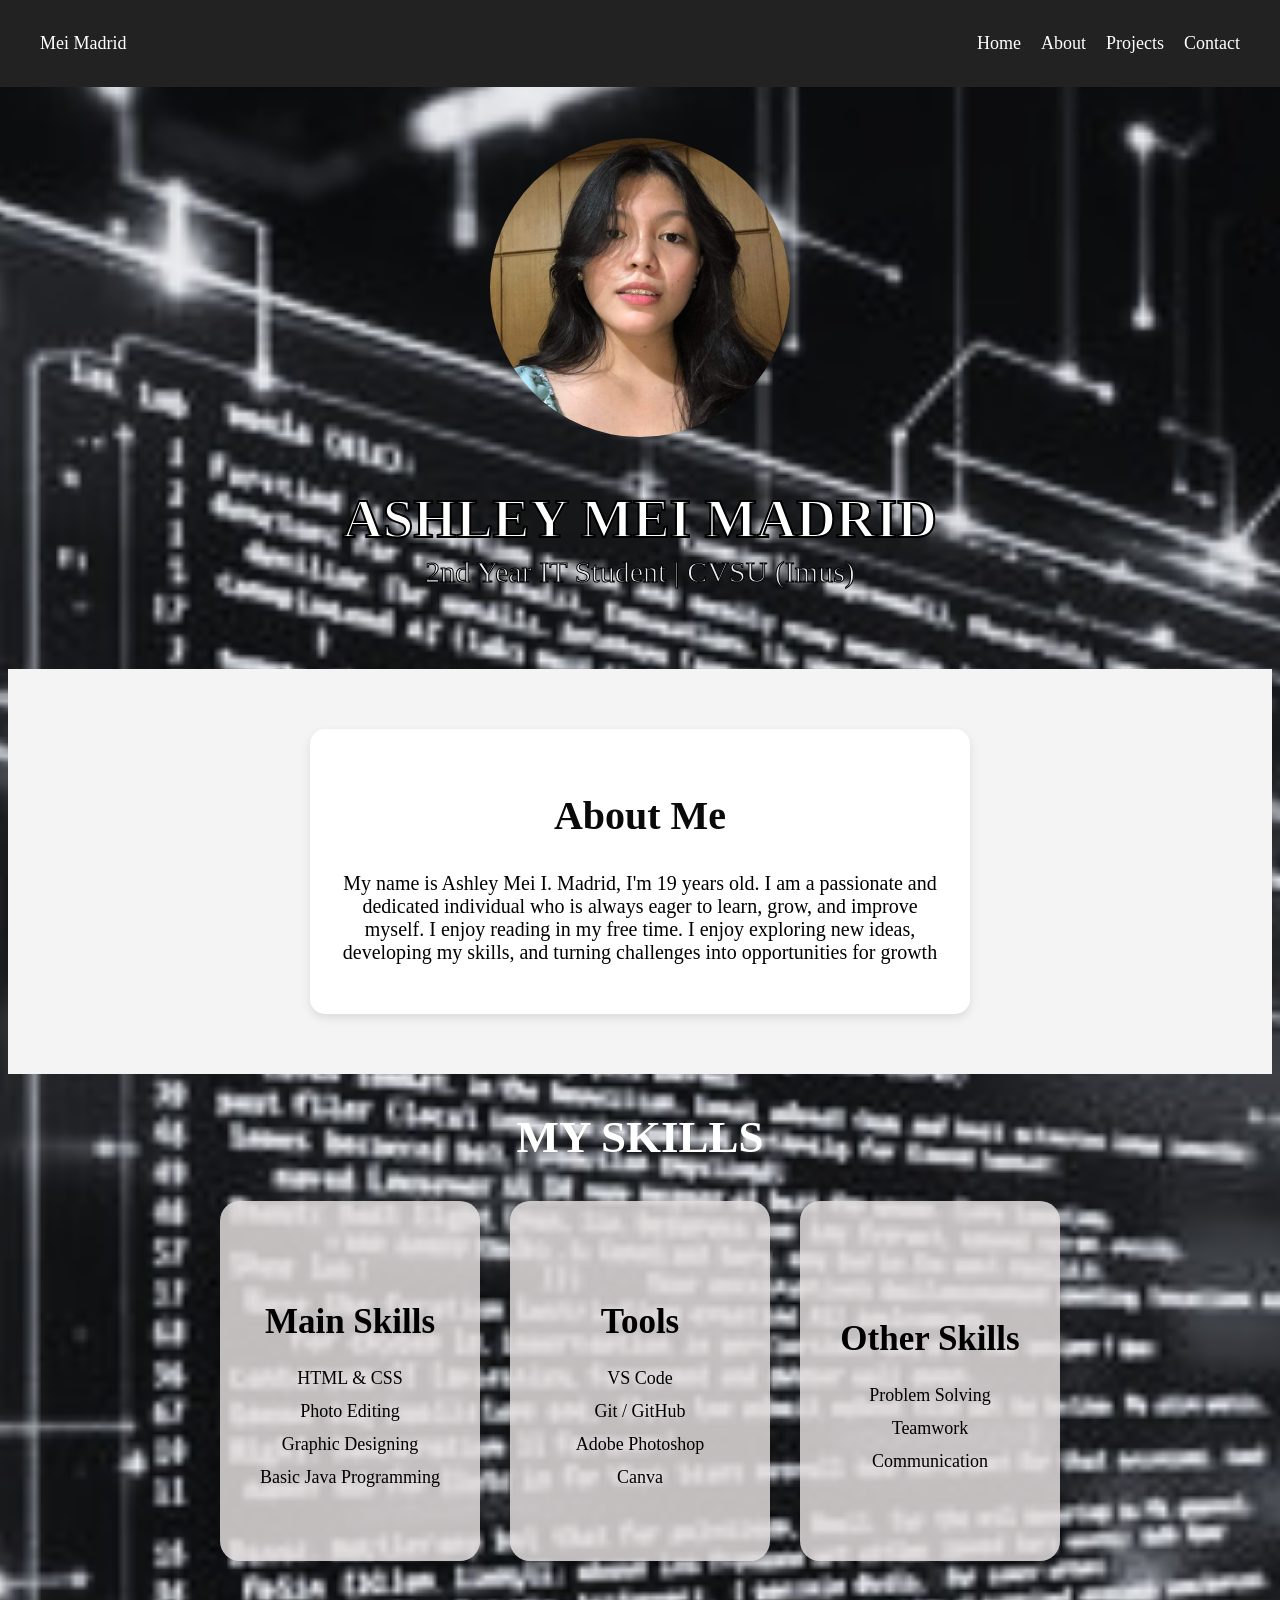
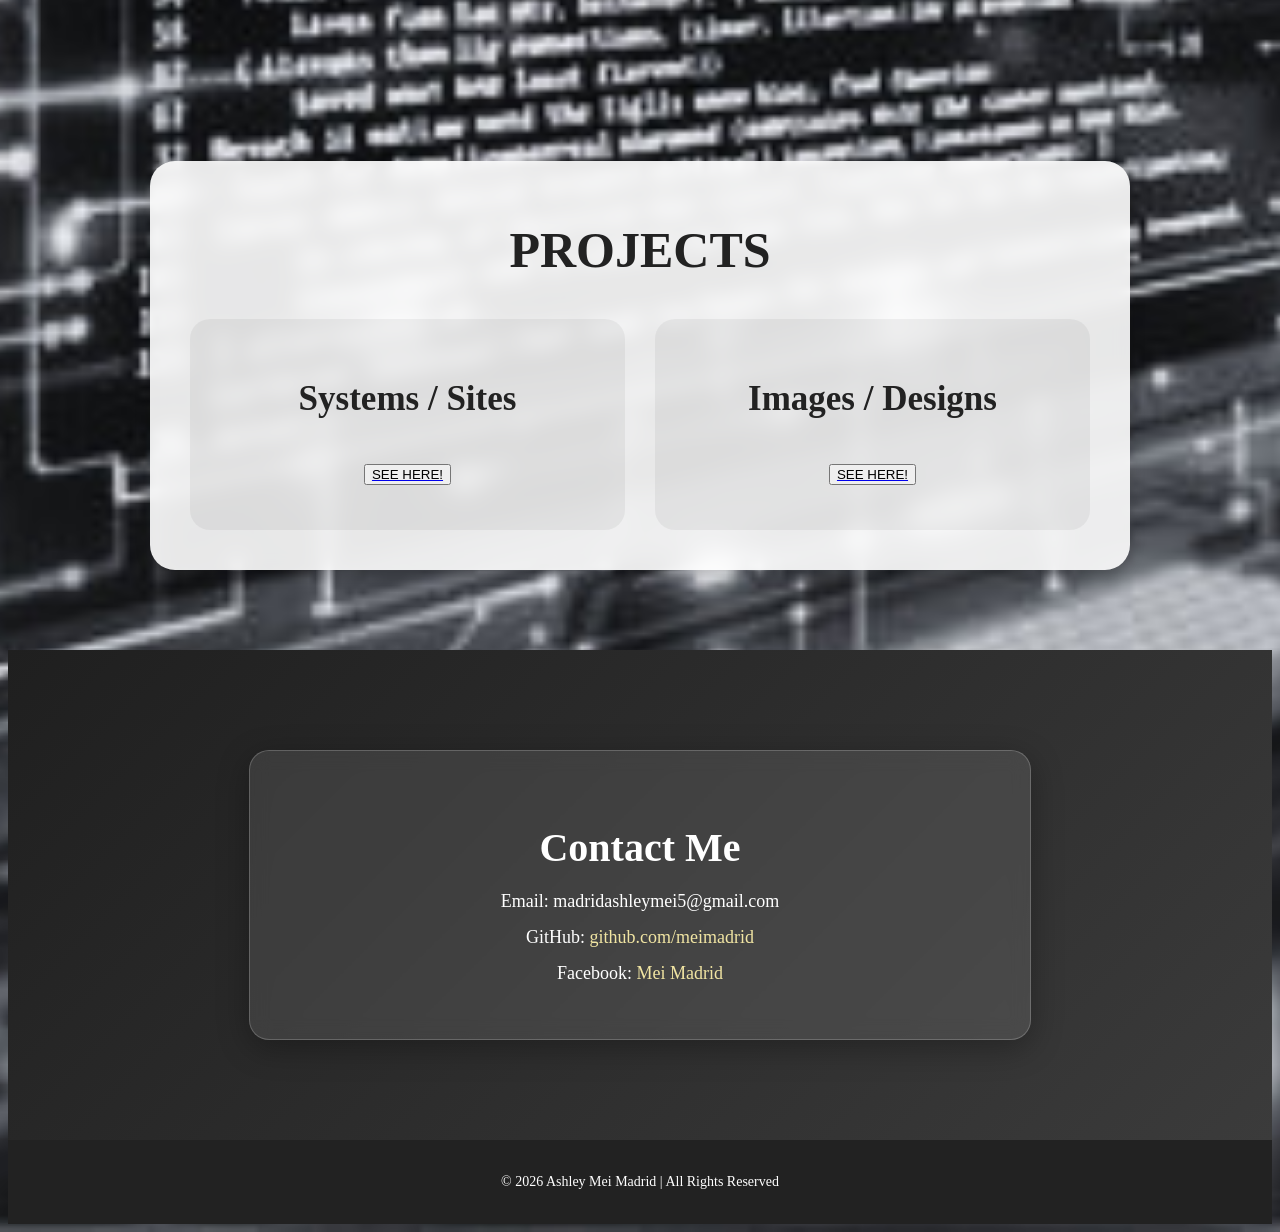
<file: index.html>
<!DOCTYPE html>
<html>
<head>
    <meta charset="UTF-8">
    <meta name="viewport" content="width=device-width, initial-scale=1.0">
    <title>Ashley Mei Madrid</title>
    <link rel="stylesheet" href="style.css">
</head>
<body>

<nav>
    <div class="logo">Mei Madrid</div>

    <ul>
        <li><a href="#home">Home</a></li>
        <li><a href="#about">About</a></li>
        <li><a href="#projects">Projects</a></li>
        <li><a href="#contact">Contact</a></li>
    </ul>
</nav>

<section class="hero" id="home">
        <img src="profile.jpg" alt="Profile Picture">
        <h1>ASHLEY MEI MADRID</h1>
        <p>2nd Year IT Student | CVSU (Imus)</p>
</section>

<section class="about" id="about">
    <div class="aboutbox">
    <h1>About Me</h1>
    <p>My name is Ashley Mei I. Madrid, I'm 19 years old. I am a passionate 
    and dedicated individual who is always eager to learn, grow, and improve myself.
    I enjoy reading in my free time. I enjoy exploring new ideas, developing my skills, 
    and turning challenges into opportunities for growth</p>
</section>

<section class="skills" id="skills">
     <h1>MY SKILLS</h1>
    <div class="skills-container">
        <div class="skillbox">
            <h3>Main Skills</h3>
            <p>HTML & CSS</p>
            <p>Photo Editing</p>
            <p>Graphic Designing</p>
            <p>Basic Java Programming</p>
        </div>

        <div class="skillbox">
            <h3>Tools</h3>
            <p>VS Code</p>
            <p>Git / GitHub</p>
            <p>Adobe Photoshop</p>
            <p>Canva</p>
        </div>

        <div class="skillbox">
            <h3>Other Skills</h3>
            <p>Problem Solving</p>
            <p>Teamwork</p>
            <p>Communication</p>
        </div>

    </div>
</section>

<section class="projectssection" id="projects">

    <div class="projectscard">

        <h2>PROJECTS</h2>

        <div class="categorycontainer">

            <div class="categorybox">
                <h3>Systems / Sites</h3>

                <a href="system.html"><button class="projectsite">
                    SEE HERE!
                </button>
                </a>
            </div>
    
            <div class="categorybox">
                <h3>Images / Designs</h3>

                <a href="photos.html"><button class="projectPhotos">
                    SEE HERE!
                </button>
                </a>
            </div>

        </div>

    </div>

</section>

<section class="contact" id="contact">

    <div class="contact-box">
        <h2>Contact Me</h2>

        <p>Email: madridashleymei5@gmail.com</p>

        <p>GitHub: 
            <a href="https://github.com/meimadrid" target="_blank">
                github.com/meimadrid
            </a>
        </p>

        <p>Facebook: 
            <a href="https://facebook.com/ashleyison1234" target="_blank">
               Mei Madrid
            </a>
        </p>
    </div>

</section>
<footer>
    <p>© 2026 Ashley Mei Madrid | All Rights Reserved</p>
</footer>

</html>
</file>
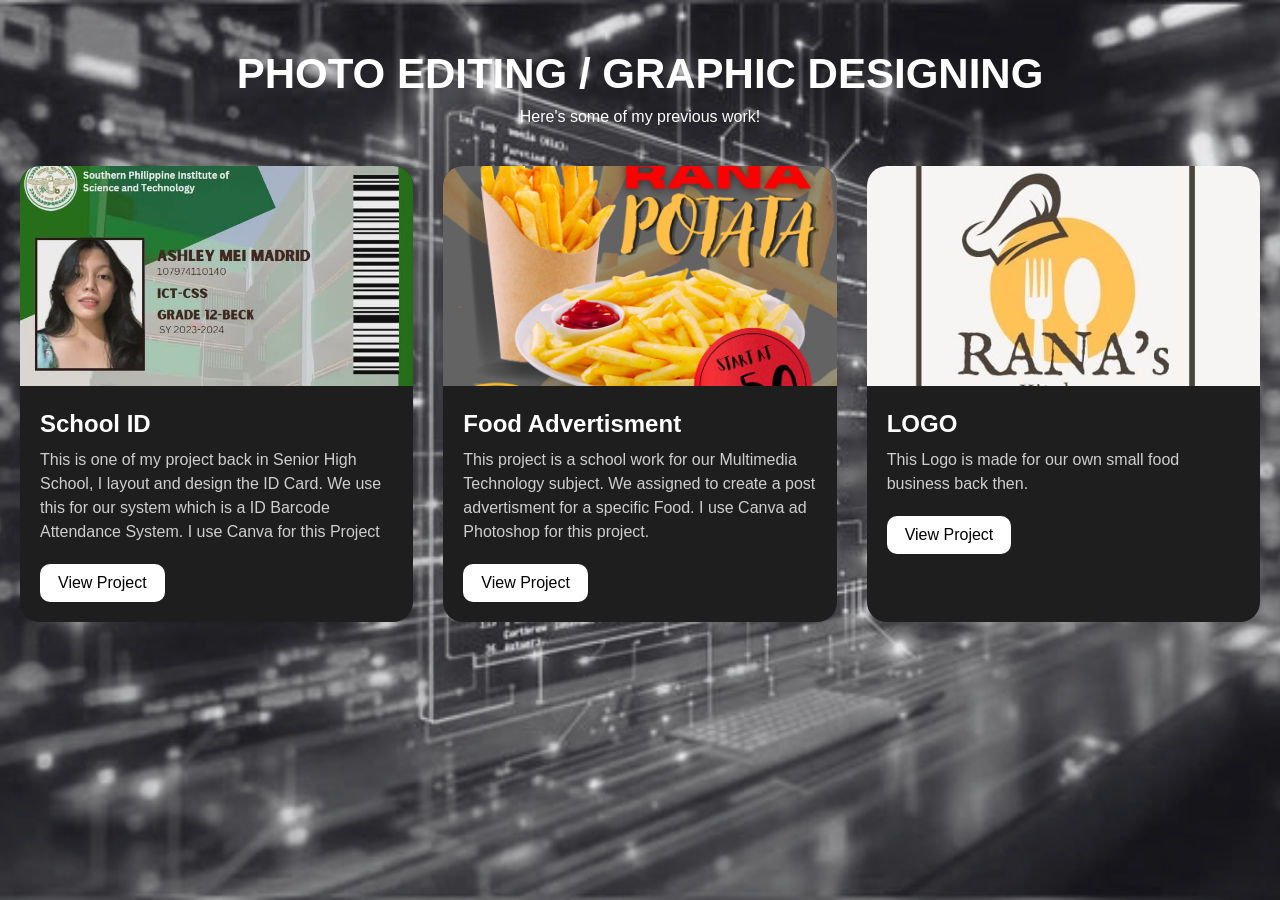
<file: photos.html>
<!DOCTYPE html>
<html lang="en">
<head>
    <meta charset="UTF-8">
    <meta name="viewport" content="width=device-width, initial-scale=1.0">

    <title>PHOTO EDITING</title>

    <link rel="stylesheet" href="photos.css">
</head>
<body>

    <div class="gallery-page">

        <h1>PHOTO EDITING / GRAPHIC DESIGNING</h1>
        <p class="subtitle">
           Here's some of my previous work!
        </p>

        <div class="gallery-container">

            <div class="gallery-item">

                <img src="id_photo.jpg" alt="Project 1">

                <div class="gallery-content">
                    <h2>School ID</h2>

                    <p>
                         This is one of my project back in Senior High School, I layout and design the ID Card.
                          We use this for our system which is a ID Barcode Attendance System. I use Canva for this Project
                    </p>

                    <a href="https://drive.google.com/drive/folders/1-fcZUcO0uUSTsA2h4oBGi2B_rYP3VdP5?usp=sharing"
                    target="_blank"
                    class="view-btn">
                        View Project
                    </a>
                </div>

            </div>

            
            <div class="gallery-item">

                <img src="RANA.jpg" alt="Project 2">

                <div class="gallery-content">
                    <h2>Food Advertisment</h2>

                    <p>
                        This project is a school work for our Multimedia Technology subject. 
                        We assigned to create a post advertisment for a specific Food. I use Canva ad Photoshop for this project.
                    </p>

                    <a href="https://drive.google.com/file/d/1mpTD8wodJY84L7u8qeULcwezjdDEkJYe/view?usp=sharing"
                    target="_blank"
                    class="view-btn">
                        View Project
                    </a>
                </div>

            </div>

          
            <div class="gallery-item">

                <img src="LOGO.jpg" alt="Project 3">

                <div class="gallery-content">
                    <h2>LOGO</h2>

                    <p>
                        This Logo is made for our own small food business back then.
                    </p>

                    <a href="https://drive.google.com/file/d/1K-jddGJFiXw6KslcLAT6E5PHJ-0EX0xv/view?usp=sharing"
                    target="_blank"
                    class="view-btn">
                        View Project
                    </a>
                </div>

            </div>

        </div>

    </div>

</body>
</html>
</file>
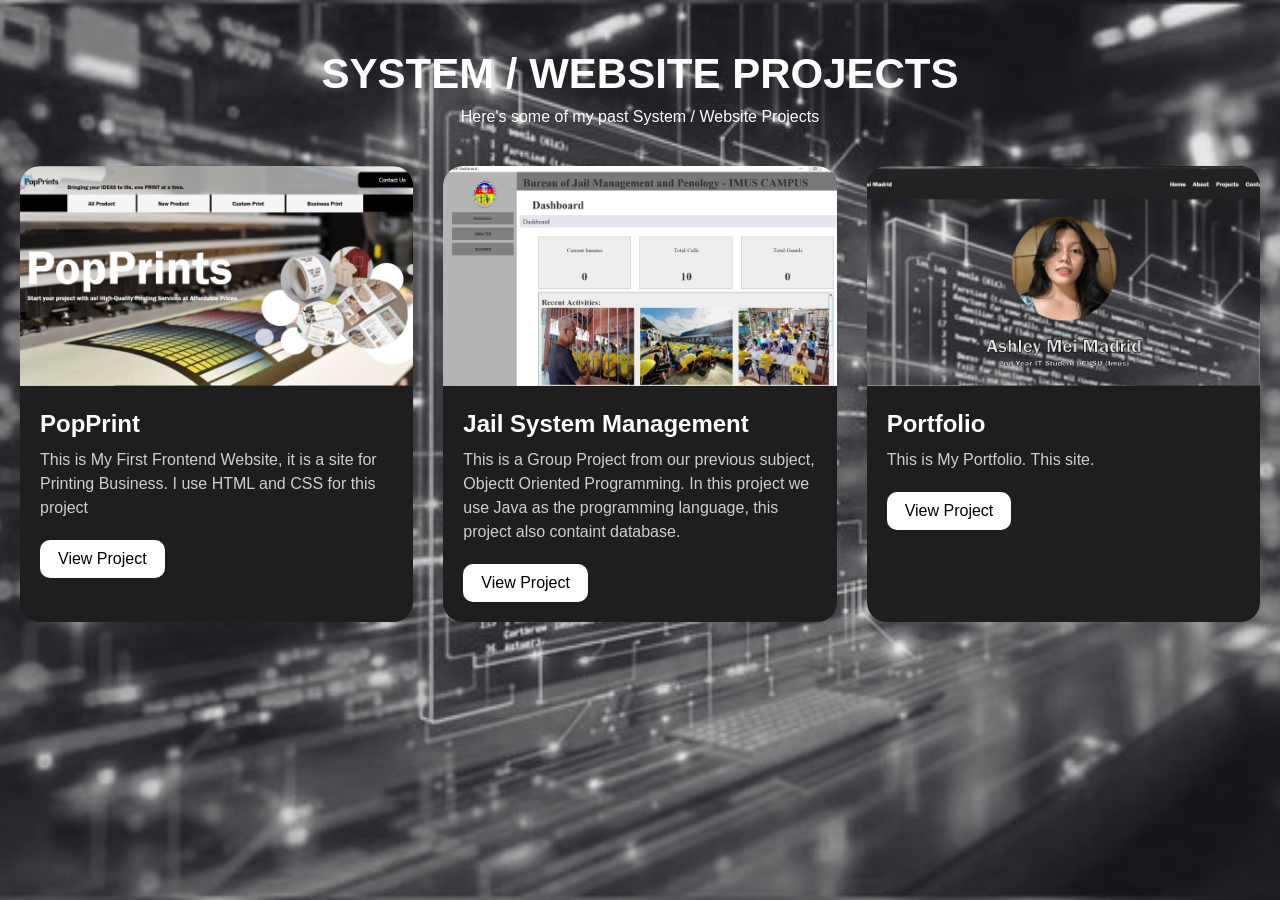
<file: system.html>
<!DOCTYPE html>
<html lang="en">
<head>
    <meta charset="UTF-8">
    <meta name="viewport" content="width=device-width, initial-scale=1.0">

    <title>SYSTEM/WEBSITE</title>

    <link rel="stylesheet" href="system.css">
</head>
<body>

    <div class="gallery-page">

        <h1>SYSTEM / WEBSITE PROJECTS</h1>
        <p class="subtitle">
           Here's some of my past System / Website Projects
        </p>

        <div class="gallery-container">

            <div class="gallery-item">

                <img src="PopPrint.jpg" alt="Project 1">

                <div class="gallery-content">
                    <h2>PopPrint</h2>

                    <p>
                         This is My First Frontend Website, it is a site for Printing Business. I use HTML and CSS for this project
                    </p>

                    <a href="https://drive.google.com/drive/folders/1k67vRVvimX_3_3ClWJz2algZdmti3Boj?usp=sharing"
                    target="_blank"
                    class="view-btn">
                        View Project
                    </a>
                </div>

            </div>

            
            <div class="gallery-item">

                <img src="Jail.jpg" alt="Project 2">

                <div class="gallery-content">
                    <h2>Jail System Management</h2>

                    <p>
                        This is a Group Project from our previous subject, Objectt Oriented Programming.
                        In this project we use Java as the programming language, this project also containt database. 
                    </p>

                    <a href="https://drive.google.com/drive/folders/1RR0QQ21wDmhbDoswId-wgRB6dJHtyETA?usp=sharing"
                    target="_blank"
                    class="view-btn">
                        View Project
                    </a>
                </div>

            </div>

          
            <div class="gallery-item">

                <img src="portfolio.jpg" alt="Project 3">

                <div class="gallery-content">
                    <h2>Portfolio</h2>

                    <p>
                        This is My Portfolio. This site.
                    </p>

                    <a href="index.html"
                    target="_blank"
                    class="view-btn">
                        View Project
                    </a>
                </div>

            </div>

        </div>

    </div>

</body>
</html>
</file>
<file: style.css>
nav{
    background: #222;
    color: white;
    display: flex;
    justify-content: space-between;
    align-items: center;
    padding: 15px 40px;
    font-family: 'Franklin Gothic Medium';
    font-size: large;
    position: fixed;
    top: 0;
    left: 0;
    width: 100%;
    z-index: 999;
    box-sizing: border-box;
}

nav ul{
    display: flex;
    list-style: none;
    gap: 20px;
}

nav a{
    color: white;
    text-decoration: none;
}

nav a:hover{
    color: rgb(111, 107, 118);
}
body{
    background: #1111;
    background-image: url("1.jpg");
    background-size: cover;     
    background-repeat: no-repeat;
    background-position: center;
    padding-top: 80px;
}
.hero{
    text-align: center;
    padding: 50px;
}
img{
    width: 300px;
    border-radius: 50%;
}
.hero h1{
    font-family: 'Arial Black';
    color: rgb(255, 255, 255);
    font-size: 55px;
    -webkit-text-stroke: 2px black;
    margin-bottom: 5px;
    font-weight:bolder;
}
.hero p{
    font-family:'Arial Narrow';
    color: rgb(230, 234, 234);
    font-size: 30px;
    -webkit-text-stroke: 1px black;
    margin-top: 0px;
}
.about{
    align-items: center;display: flex;
    justify-content: center;
    align-items: center;
    padding: 60px 20px;
    background: #f4f4f4;
}
.aboutbox{
    background: white;
    padding: 30px;
    width: 60%;
    max-width: 600px;
    text-align: center;
    border-radius: 15px;
    box-shadow: 0 4px 10px rgba(0,0,0,0.1);
}
.about h1{
    font-family: 'Franklin Gothic Medium';
    color: rgb(10, 10, 10);
    align-content: center;  
    font-size: 40px;
}
.about p{
    font-family:'Calibri';
    font-size: 20px;
}
.skills h1{
    color: rgb(255, 255, 255);
    font-family: 'Franklin Gothic Medium';
    align-content: center;
    text-align: center;
    font-size: 45px;
}
.skills-section{
    padding: 50px;
    text-align: center;
    color: white;
}

.skills-container{
    display: flex;
    justify-content: center;
    gap: 30px;
    flex-wrap: wrap;
}

.skillbox{
    width: 220px;
    height: 320px;
    background: rgba(225, 220, 220, 0.85);
    border-radius: 20px;
    padding: 20px;
    box-shadow: 0 4px 15px rgba(0,0,0,0.3);

    display: flex;
    flex-direction: column;
    justify-content: center;
    align-items: center;

    transition: 0.3s;
}

.skillbox:hover{
    transform: translateY(-10px);
}

.skillbox h3{
    margin-bottom: 20px;
    font-size: 35px;
    font-family:'Franklin Gothic Medium';
}
.skillbox p{
    margin: 6px 0;
    font-size: 18px;
    font-family: 'Lucida Sans Regular';
}
.projectssection{
    display: flex;
    justify-content: center;
    margin-top: 120px;
    padding: 80px 20px;
}

.projectscard{
    width: 900px;
    background: rgba(255,255,255,0.9);
    border-radius: 25px;
    padding: 40px;

    box-shadow: 0 4px 15px rgba(0,0,0,0.2);
    backdrop-filter: blur(10px);
}

.projectscard h2{
    text-align: center;
    font-size: 50px;
    margin-bottom: 40px;
    margin-top: 20px;
    color: #222;
    font-family: 'Franklin Gothic Medium';
}

.categorycontainer{
    display: flex;
    gap: 30px;
    justify-content: center;
    flex-wrap: wrap;
}

.categorybox{
    flex: 1;
    min-width: 300px;

    background: rgba(0,0,0,0.05);
    border-radius: 20px;

    padding: 25px;
    display: flex;
    justify-content: center;
    flex-direction: column;
}
.categorybox button{
    margin-top: 20px;
}
button{
    display: block;
    margin: 20px auto;
}
.categorybox h3{
    text-align: center;
    margin-bottom: 25px;
    font-size: 35px;
    color: #222;
    font-family:'Franklin Gothic Medium';
}
.projectitem{
    background: white;
    margin-bottom: 15px;
    padding: 15px;
    border-radius: 15px;
    text-align: center;
    box-shadow: 0 2px 8px rgba(0,0,0,0.1);
    transition: 0.3s;
}
.projectitem:hover{
    transform: translateY(-5px);
}
.contact{
    padding: 100px 20px;
    display: flex;
    justify-content: center;
    align-items: center;
    background: linear-gradient(135deg, #1f1f1f, #3b3b3b);
}
.contact-box{
    width: 70%;
    max-width: 700px;
    padding: 40px;
    background: rgba(255,255,255,0.1);
    border: 1px solid rgba(255,255,255,0.2);
    backdrop-filter: blur(10px);
    border-radius: 20px;
    text-align: center;
    color: white;
    box-shadow: 0 8px 32px rgba(0,0,0,0.3);
    transition: 0.3s;
}
.contact-box h2{
    font-size: 40px;
    margin-bottom: 20px;
    font-family:'Franklin Gothic Medium';
}
.contact-box p{
    margin: 15px 0;
    font-size: 18px;
    font-family: 'Calibri';
}
.contact-box a{
    color: #f1e5a3;
    text-decoration: none;
}
.contact-box a:hover{
    color: white;
}
footer{
    background: #222;
    color: white;
    text-align: center;
    padding: 20px;
    font-size: 14px;
}
</file>
<file: photos.css>
*{
    margin: 0;
    padding: 0;
    box-sizing: border-box;
}

body{
    background: #111;
    font-family: Arial, sans-serif;
    color: white;
    background-image: url("background.jpg");
    background-size: cover;     
    background-repeat: no-repeat;
    background-position: center;
}

.gallery-page{
    width: 100%;
    min-height: 100vh;
    padding: 50px 20px;
}

.gallery-page h1{
    text-align: center;
    font-size: 42px;
    margin-bottom: 10px;
}

.subtitle{
    text-align: center;
    color: #ffffff;
    margin-bottom: 40px;
}

.gallery-container{
    display: grid;
    grid-template-columns: repeat(auto-fit, minmax(300px, 1fr));
    gap: 30px;
}

.gallery-item{
    background: #1e1e1e;
    border-radius: 20px;
    overflow: hidden;
    transition: 0.3s;
}

.gallery-item:hover{
    transform: translateY(-8px);
}

.gallery-item img{
    width: 100%;
    height: 220px;
    object-fit: cover;
}

.gallery-content{
    padding: 20px;
}

.gallery-content h2{
    margin-bottom: 10px;
}

.gallery-content p{
    color: #cfcfcf;
    line-height: 1.5;
    margin-bottom: 20px;
}

.view-btn{
    display: inline-block;
    padding: 10px 18px;
    background: white;
    color: black;
    text-decoration: none;
    border-radius: 10px;
    transition: 0.3s;
}

.view-btn:hover{
    background: #d9d9d9;
}
</file>
<file: system.css>
*{
    margin: 0;
    padding: 0;
    box-sizing: border-box;
}

body{
    background: #111;
    font-family: Arial, sans-serif;
    color: white;
    background-image: url("background.jpg");
    background-size: cover;     
    background-repeat: no-repeat;
    background-position: center;
}

.gallery-page{
    width: 100%;
    min-height: 100vh;
    padding: 50px 20px;
}

.gallery-page h1{
    text-align: center;
    font-size: 42px;
    margin-bottom: 10px;
}

.subtitle{
    text-align: center;
    color: #fffdfd;
    margin-bottom: 40px;
}

.gallery-container{
    display: grid;
    grid-template-columns: repeat(auto-fit, minmax(300px, 1fr));
    gap: 30px;
}

.gallery-item{
    background: #1e1e1e;
    border-radius: 20px;
    overflow: hidden;
    transition: 0.3s;
}

.gallery-item:hover{
    transform: translateY(-8px);
}

.gallery-item img{
    width: 100%;
    height: 220px;
    object-fit: cover;
}

.gallery-content{
    padding: 20px;
}

.gallery-content h2{
    margin-bottom: 10px;
}

.gallery-content p{
    color: #cfcfcf;
    line-height: 1.5;
    margin-bottom: 20px;
}

.view-btn{
    display: inline-block;
    padding: 10px 18px;
    background: white;
    color: black;
    text-decoration: none;
    border-radius: 10px;
    transition: 0.3s;
}

.view-btn:hover{
    background: #d9d9d9;
}
</file>
